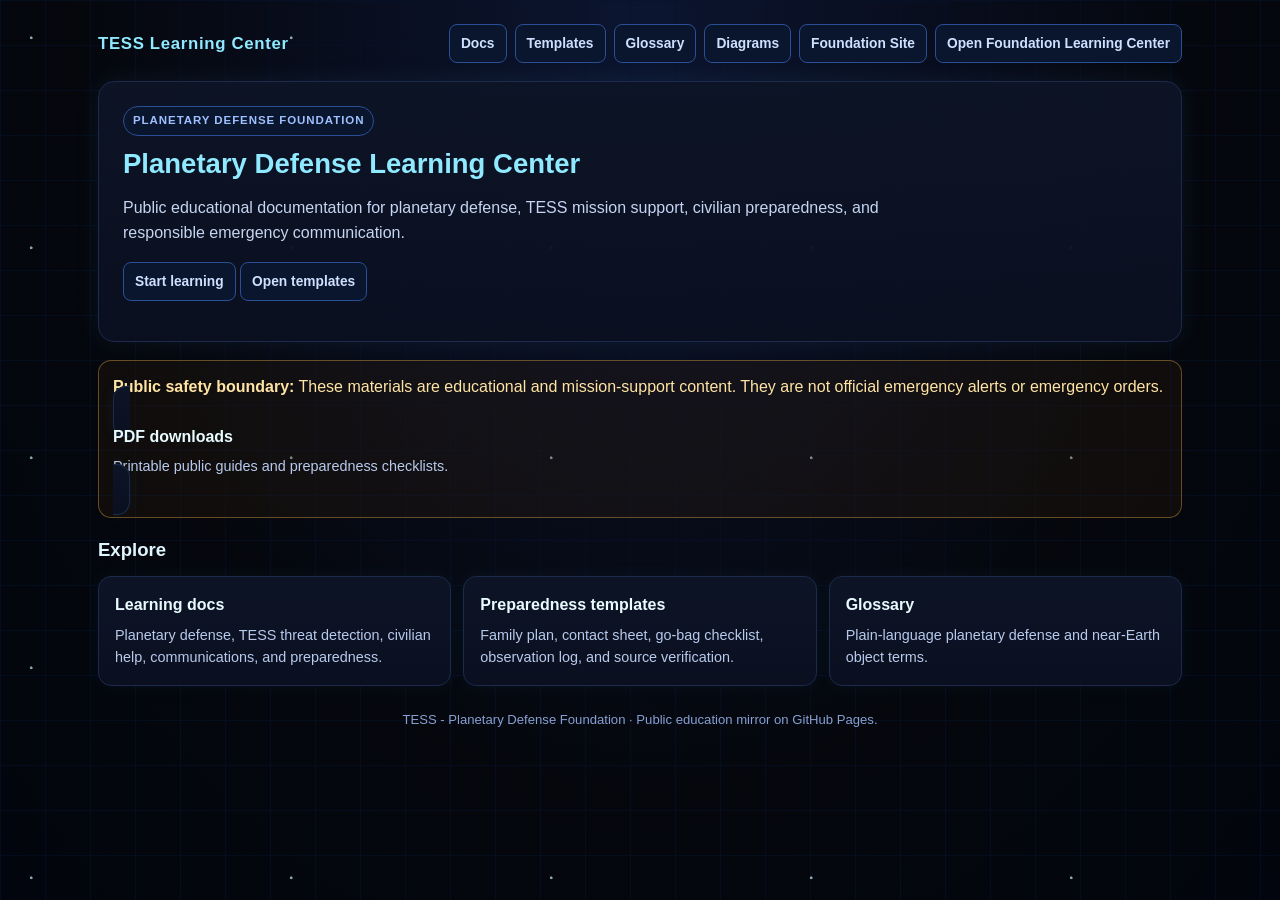
<file: index.html>
<!doctype html><html lang="en"><head><meta charset="utf-8"><meta name="viewport" content="width=device-width, initial-scale=1"><title>Home | Planetary Defense Learning Center</title><meta name="description" content="Public planetary-defense education, TESS mission-support documents, preparedness templates, and source-verification resources."><meta property="og:title" content="Home | Planetary Defense Learning Center"><meta property="og:description" content="Public planetary-defense education and preparedness resources from TESS and the Planetary Defense Foundation."><meta property="og:type" content="website"><meta property="og:image" content="assets/learning-center-banner.svg"><meta name="twitter:card" content="summary_large_image"><link rel="stylesheet" href="style.css"></head><body><main class="wrap"><header class="top"><a class="brand" href="index.html">TESS Learning Center</a><nav class="nav"><a href="docs.html">Docs</a><a href="templates.html">Templates</a><a href="glossary.html">Glossary</a><a href="diagrams.html">Diagrams</a><a href="https://www.planetarydefensefoundation.net/" target="_blank" rel="noopener noreferrer">Foundation Site</a><a class="btn" href="https://www.planetarydefensefoundation.net/Planetary-Defense-Learning-Center/" target="_blank" rel="noopener noreferrer">Open Foundation Learning Center</a></nav></header><section class="hero"><div class="kicker">Planetary Defense Foundation</div><h1>Planetary Defense Learning Center</h1><p class="lead">Public educational documentation for planetary defense, TESS mission support, civilian preparedness, and responsible emergency communication.</p><p><a class="btn" href="docs.html">Start learning</a> <a class="btn" href="templates.html">Open templates</a></p></section><section class="section"><div class="notice"><b>Public safety boundary:</b> These materials are educational and mission-support content. They are not official emergency alerts or emergency orders.<a class="card" href="pdfs/"><b>PDF downloads</b><span>Printable public guides and preparedness checklists.</span></a></div></section><section class="section"><h2>Explore</h2><div class="grid"><a class="card" href="docs.html"><b>Learning docs</b><span>Planetary defense, TESS threat detection, civilian help, communications, and preparedness.</span></a><a class="card" href="templates.html"><b>Preparedness templates</b><span>Family plan, contact sheet, go-bag checklist, observation log, and source verification.</span></a><a class="card" href="glossary.html"><b>Glossary</b><span>Plain-language planetary defense and near-Earth object terms.</span></a></div></section><p class="footer">TESS - Planetary Defense Foundation · Public education mirror on GitHub Pages.</p></main></body></html>
</file>
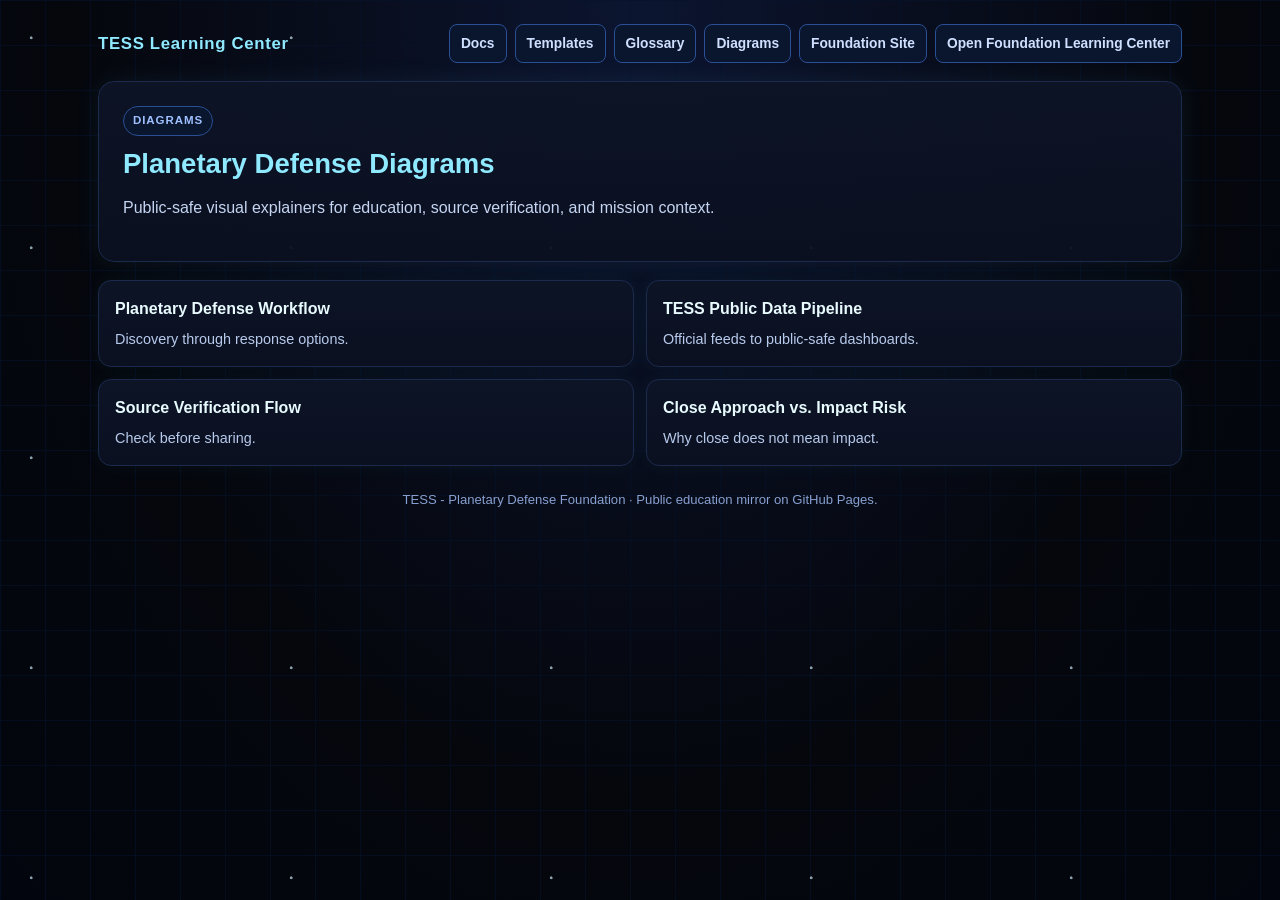
<file: diagrams.html>
<!doctype html><html lang="en"><head><meta charset="utf-8"><meta name="viewport" content="width=device-width, initial-scale=1"><title>Diagrams | Planetary Defense Learning Center</title><meta name="description" content="Public planetary-defense diagrams for TESS and the Planetary Defense Foundation."><link rel="stylesheet" href="style.css"></head><body><main class="wrap"><header class="top"><a class="brand" href="index.html">TESS Learning Center</a><nav class="nav"><a href="docs.html">Docs</a><a href="templates.html">Templates</a><a href="glossary.html">Glossary</a><a href="diagrams.html">Diagrams</a><a href="https://www.planetarydefensefoundation.net/" target="_blank" rel="noopener noreferrer">Foundation Site</a><a class="btn" href="https://www.planetarydefensefoundation.net/Planetary-Defense-Learning-Center/" target="_blank" rel="noopener noreferrer">Open Foundation Learning Center</a></nav></header><section class="hero"><div class="kicker">Diagrams</div><h1>Planetary Defense Diagrams</h1><p class="lead">Public-safe visual explainers for education, source verification, and mission context.</p></section><section class="section"><div class="grid two"><a class="card" href="diagrams/planetary-defense-workflow.svg"><b>Planetary Defense Workflow</b><span>Discovery through response options.</span></a><a class="card" href="diagrams/tess-data-pipeline.svg"><b>TESS Public Data Pipeline</b><span>Official feeds to public-safe dashboards.</span></a><a class="card" href="diagrams/source-verification-flow.svg"><b>Source Verification Flow</b><span>Check before sharing.</span></a><a class="card" href="diagrams/close-approach-vs-impact-risk.svg"><b>Close Approach vs. Impact Risk</b><span>Why close does not mean impact.</span></a></div></section><p class="footer">TESS - Planetary Defense Foundation · Public education mirror on GitHub Pages.</p></main></body></html>
</file>
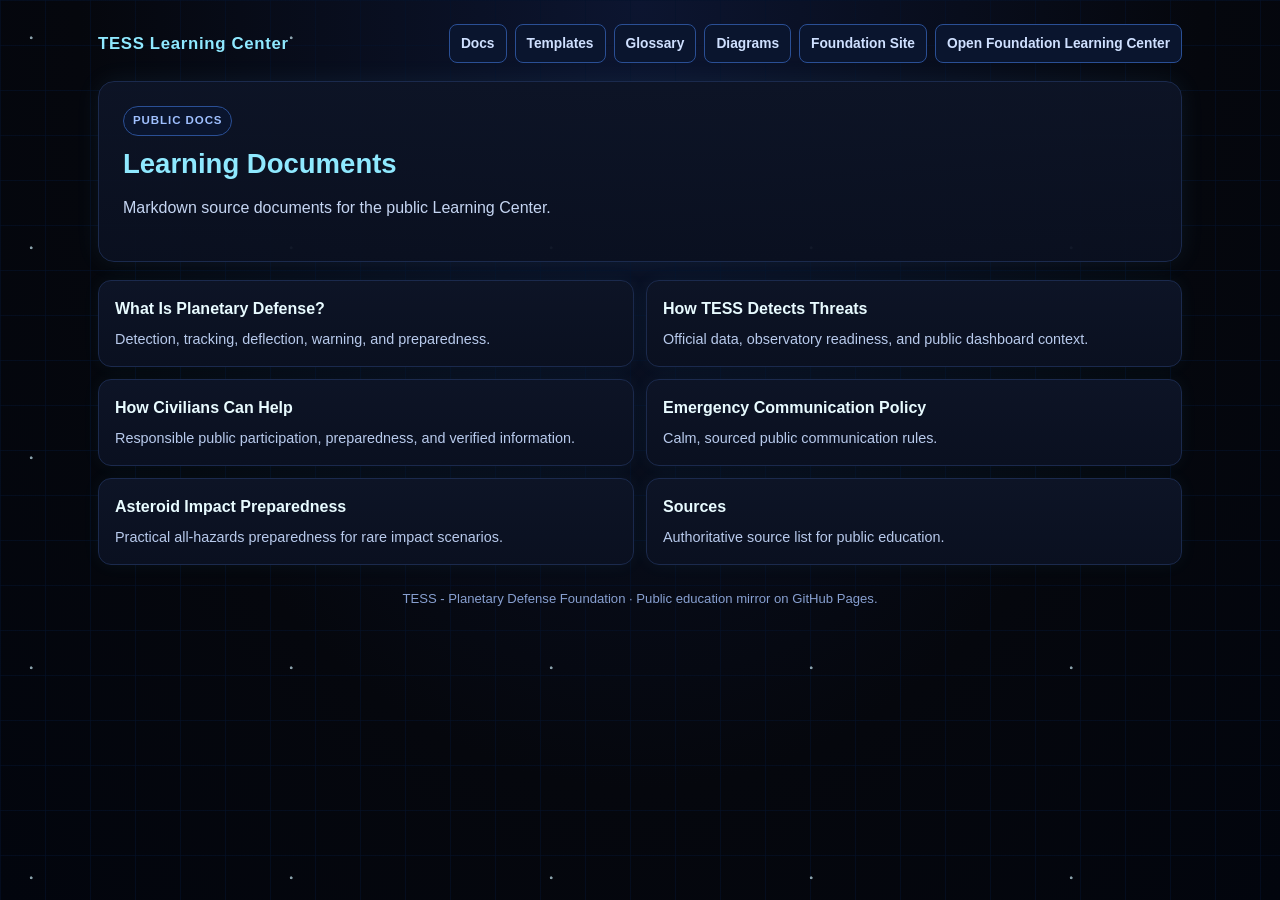
<file: docs.html>
<!doctype html><html lang="en"><head><meta charset="utf-8"><meta name="viewport" content="width=device-width, initial-scale=1"><title>Docs | Planetary Defense Learning Center</title><meta name="description" content="Public planetary-defense education, TESS mission-support documents, preparedness templates, and source-verification resources."><meta property="og:title" content="Docs | Planetary Defense Learning Center"><meta property="og:description" content="Public planetary-defense education and preparedness resources from TESS and the Planetary Defense Foundation."><meta property="og:type" content="website"><meta property="og:image" content="assets/learning-center-banner.svg"><meta name="twitter:card" content="summary_large_image"><link rel="stylesheet" href="style.css"></head><body><main class="wrap"><header class="top"><a class="brand" href="index.html">TESS Learning Center</a><nav class="nav"><a href="docs.html">Docs</a><a href="templates.html">Templates</a><a href="glossary.html">Glossary</a><a href="diagrams.html">Diagrams</a><a href="https://www.planetarydefensefoundation.net/" target="_blank" rel="noopener noreferrer">Foundation Site</a><a class="btn" href="https://www.planetarydefensefoundation.net/Planetary-Defense-Learning-Center/" target="_blank" rel="noopener noreferrer">Open Foundation Learning Center</a></nav></header><section class="hero"><div class="kicker">Public Docs</div><h1>Learning Documents</h1><p class="lead">Markdown source documents for the public Learning Center.</p></section><section class="section"><div class="grid two"><a class="card" href="../docs/what-is-planetary-defense.md"><b>What Is Planetary Defense?</b><span>Detection, tracking, deflection, warning, and preparedness.</span></a><a class="card" href="../docs/how-tess-detects-threats.md"><b>How TESS Detects Threats</b><span>Official data, observatory readiness, and public dashboard context.</span></a><a class="card" href="../docs/how-civilians-can-help.md"><b>How Civilians Can Help</b><span>Responsible public participation, preparedness, and verified information.</span></a><a class="card" href="../docs/emergency-communication-policy.md"><b>Emergency Communication Policy</b><span>Calm, sourced public communication rules.</span></a><a class="card" href="../docs/asteroid-impact-preparedness.md"><b>Asteroid Impact Preparedness</b><span>Practical all-hazards preparedness for rare impact scenarios.</span></a><a class="card" href="../docs/sources.md"><b>Sources</b><span>Authoritative source list for public education.</span></a></div></section><p class="footer">TESS - Planetary Defense Foundation · Public education mirror on GitHub Pages.</p></main></body></html>
</file>
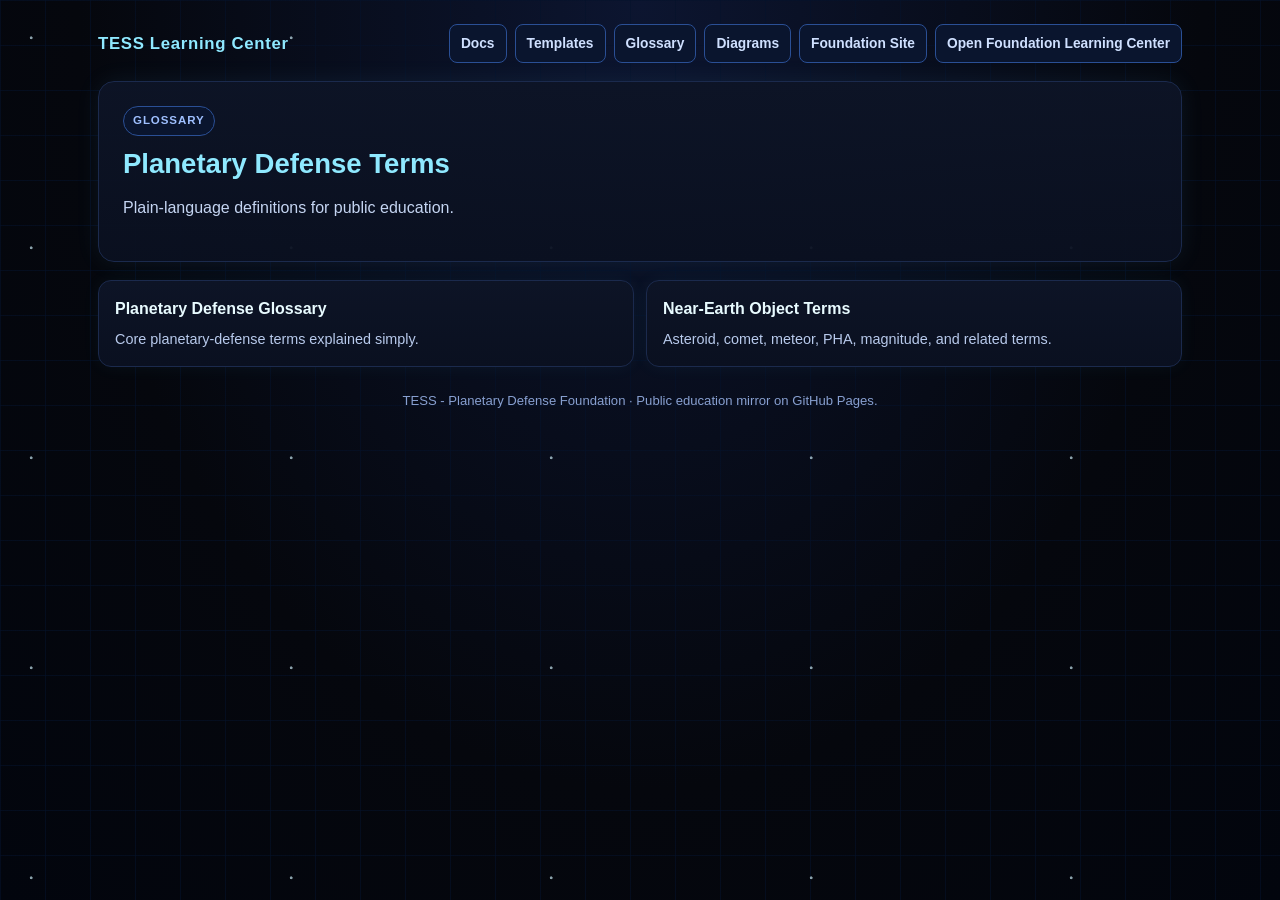
<file: glossary.html>
<!doctype html><html lang="en"><head><meta charset="utf-8"><meta name="viewport" content="width=device-width, initial-scale=1"><title>Glossary | Planetary Defense Learning Center</title><meta name="description" content="Public planetary-defense education, TESS mission-support documents, preparedness templates, and source-verification resources."><meta property="og:title" content="Glossary | Planetary Defense Learning Center"><meta property="og:description" content="Public planetary-defense education and preparedness resources from TESS and the Planetary Defense Foundation."><meta property="og:type" content="website"><meta property="og:image" content="assets/learning-center-banner.svg"><meta name="twitter:card" content="summary_large_image"><link rel="stylesheet" href="style.css"></head><body><main class="wrap"><header class="top"><a class="brand" href="index.html">TESS Learning Center</a><nav class="nav"><a href="docs.html">Docs</a><a href="templates.html">Templates</a><a href="glossary.html">Glossary</a><a href="diagrams.html">Diagrams</a><a href="https://www.planetarydefensefoundation.net/" target="_blank" rel="noopener noreferrer">Foundation Site</a><a class="btn" href="https://www.planetarydefensefoundation.net/Planetary-Defense-Learning-Center/" target="_blank" rel="noopener noreferrer">Open Foundation Learning Center</a></nav></header><section class="hero"><div class="kicker">Glossary</div><h1>Planetary Defense Terms</h1><p class="lead">Plain-language definitions for public education.</p></section><section class="section"><div class="grid two"><a class="card" href="../glossary/planetary-defense-glossary.md"><b>Planetary Defense Glossary</b><span>Core planetary-defense terms explained simply.</span></a><a class="card" href="../glossary/near-earth-object-terms.md"><b>Near-Earth Object Terms</b><span>Asteroid, comet, meteor, PHA, magnitude, and related terms.</span></a></div></section><p class="footer">TESS - Planetary Defense Foundation · Public education mirror on GitHub Pages.</p></main></body></html>
</file>
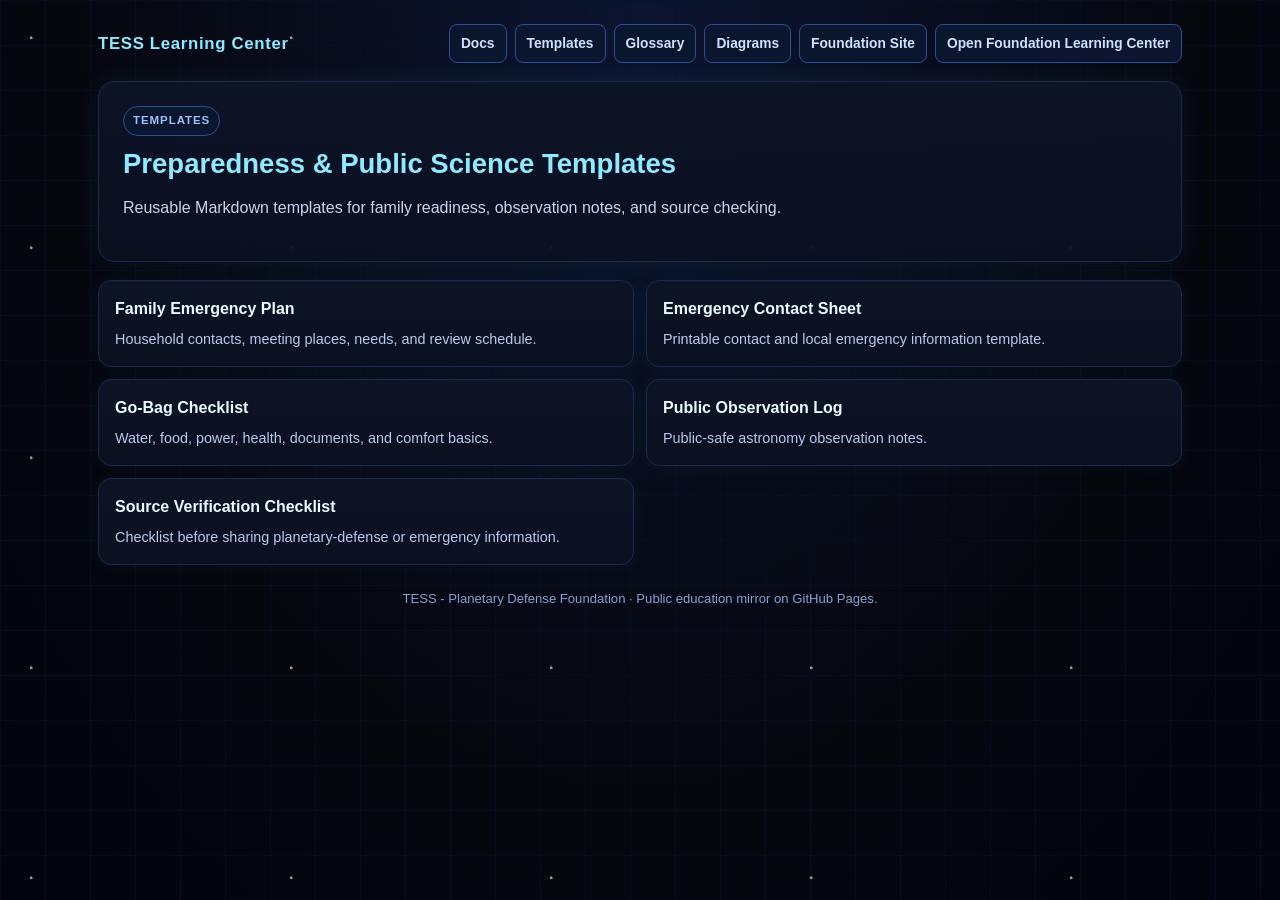
<file: templates.html>
<!doctype html><html lang="en"><head><meta charset="utf-8"><meta name="viewport" content="width=device-width, initial-scale=1"><title>Templates | Planetary Defense Learning Center</title><meta name="description" content="Public planetary-defense education, TESS mission-support documents, preparedness templates, and source-verification resources."><meta property="og:title" content="Templates | Planetary Defense Learning Center"><meta property="og:description" content="Public planetary-defense education and preparedness resources from TESS and the Planetary Defense Foundation."><meta property="og:type" content="website"><meta property="og:image" content="assets/learning-center-banner.svg"><meta name="twitter:card" content="summary_large_image"><link rel="stylesheet" href="style.css"></head><body><main class="wrap"><header class="top"><a class="brand" href="index.html">TESS Learning Center</a><nav class="nav"><a href="docs.html">Docs</a><a href="templates.html">Templates</a><a href="glossary.html">Glossary</a><a href="diagrams.html">Diagrams</a><a href="https://www.planetarydefensefoundation.net/" target="_blank" rel="noopener noreferrer">Foundation Site</a><a class="btn" href="https://www.planetarydefensefoundation.net/Planetary-Defense-Learning-Center/" target="_blank" rel="noopener noreferrer">Open Foundation Learning Center</a></nav></header><section class="hero"><div class="kicker">Templates</div><h1>Preparedness & Public Science Templates</h1><p class="lead">Reusable Markdown templates for family readiness, observation notes, and source checking.</p></section><section class="section"><div class="grid two"><a class="card" href="../templates/family-emergency-plan-template.md"><b>Family Emergency Plan</b><span>Household contacts, meeting places, needs, and review schedule.</span></a><a class="card" href="../templates/emergency-contact-sheet-template.md"><b>Emergency Contact Sheet</b><span>Printable contact and local emergency information template.</span></a><a class="card" href="../templates/go-bag-checklist.md"><b>Go-Bag Checklist</b><span>Water, food, power, health, documents, and comfort basics.</span></a><a class="card" href="../templates/public-observation-log-template.md"><b>Public Observation Log</b><span>Public-safe astronomy observation notes.</span></a><a class="card" href="../templates/source-verification-checklist.md"><b>Source Verification Checklist</b><span>Checklist before sharing planetary-defense or emergency information.</span></a></div></section><p class="footer">TESS - Planetary Defense Foundation · Public education mirror on GitHub Pages.</p></main></body></html>
</file>
<file: style.css>
/* TESS GitHub Pages Learning Center v1 */
:root{--bg:#05070d;--panel:#0c1220;--text:#d7e3ff;--muted:#91a8d6;--cyan:#63d2ff;--blue:#1d7bff;--line:#1b2a4d;--warn:#ffbc42}*{box-sizing:border-box}body{margin:0;min-height:100vh;font-family:Inter,"Segoe UI",Roboto,Arial,sans-serif;background:radial-gradient(circle at 12% 18%,rgba(210,245,255,.65) 0 1px,transparent 1.8px),linear-gradient(rgba(5,18,43,.56) 1px,transparent 1px),linear-gradient(90deg,rgba(5,18,43,.56) 1px,transparent 1px),radial-gradient(ellipse at top,#0c1530 0%,#05070d 62%,#02050d 100%);background-size:260px 210px,45px 45px,45px 45px,auto;color:var(--text);line-height:1.55}.wrap{max-width:1120px;margin:0 auto;padding:24px 18px 46px}.top{display:flex;align-items:center;justify-content:space-between;gap:12px;flex-wrap:wrap;margin-bottom:18px}.brand{color:#8fe9ff;text-decoration:none;font-size:1.05rem;font-weight:900;letter-spacing:.04em}.nav{display:flex;gap:8px;flex-wrap:wrap}.nav a,.btn{display:inline-flex;align-items:center;padding:8px 11px;border:1px solid #2a4f95;border-radius:8px;background:#0a152e;color:#cfe0ff;text-decoration:none;font-weight:700;font-size:.86rem}.nav a:hover,.btn:hover{border-color:var(--cyan);color:#fff}.hero{border:1px solid var(--line);border-radius:16px;background:linear-gradient(180deg,rgba(13,20,38,.96),rgba(10,16,32,.94));box-shadow:0 0 24px rgba(99,210,255,.08);padding:24px}.kicker{display:inline-flex;color:#9fc0ff;border:1px solid #2a4f95;border-radius:999px;padding:5px 9px;background:#0a152e;font-size:.72rem;font-weight:900;letter-spacing:.08em;text-transform:uppercase}h1{margin:12px 0 10px;color:#8fe9ff;font-size:clamp(1.55rem,3vw,2.35rem);line-height:1.12}h2{margin:0 0 12px;color:#dff6ff;font-size:1.16rem}.lead{max-width:820px;color:#c5d5f2;font-size:1rem}.section{margin-top:18px}.grid{display:grid;grid-template-columns:repeat(3,minmax(0,1fr));gap:12px}.grid.two{grid-template-columns:repeat(2,minmax(0,1fr))}.card{border:1px solid var(--line);border-radius:13px;background:linear-gradient(180deg,#0d1426,#0a1020);padding:16px;text-decoration:none;color:var(--text);box-shadow:0 0 18px rgba(99,210,255,.055)}.card:hover{border-color:var(--cyan)}.card b{display:block;color:#e8fbff;margin-bottom:6px}.card span{display:block;color:#b8caec;font-size:.9rem}.footer{margin-top:24px;text-align:center;color:#88a0d1;font-size:.82rem}.notice{border:1px solid rgba(255,188,66,.36);background:rgba(60,40,10,.22);border-radius:13px;padding:14px;color:#ffe4a3}@media(max-width:850px){.grid,.grid.two{grid-template-columns:1fr}.wrap{padding:18px 12px 36px}}


/* TESS-PAGES-HOME-H1-SMALLER v2 */
.hero h1{font-size:clamp(1.22rem,2.15vw,1.72rem)!important;line-height:1.16!important;}
</file>
